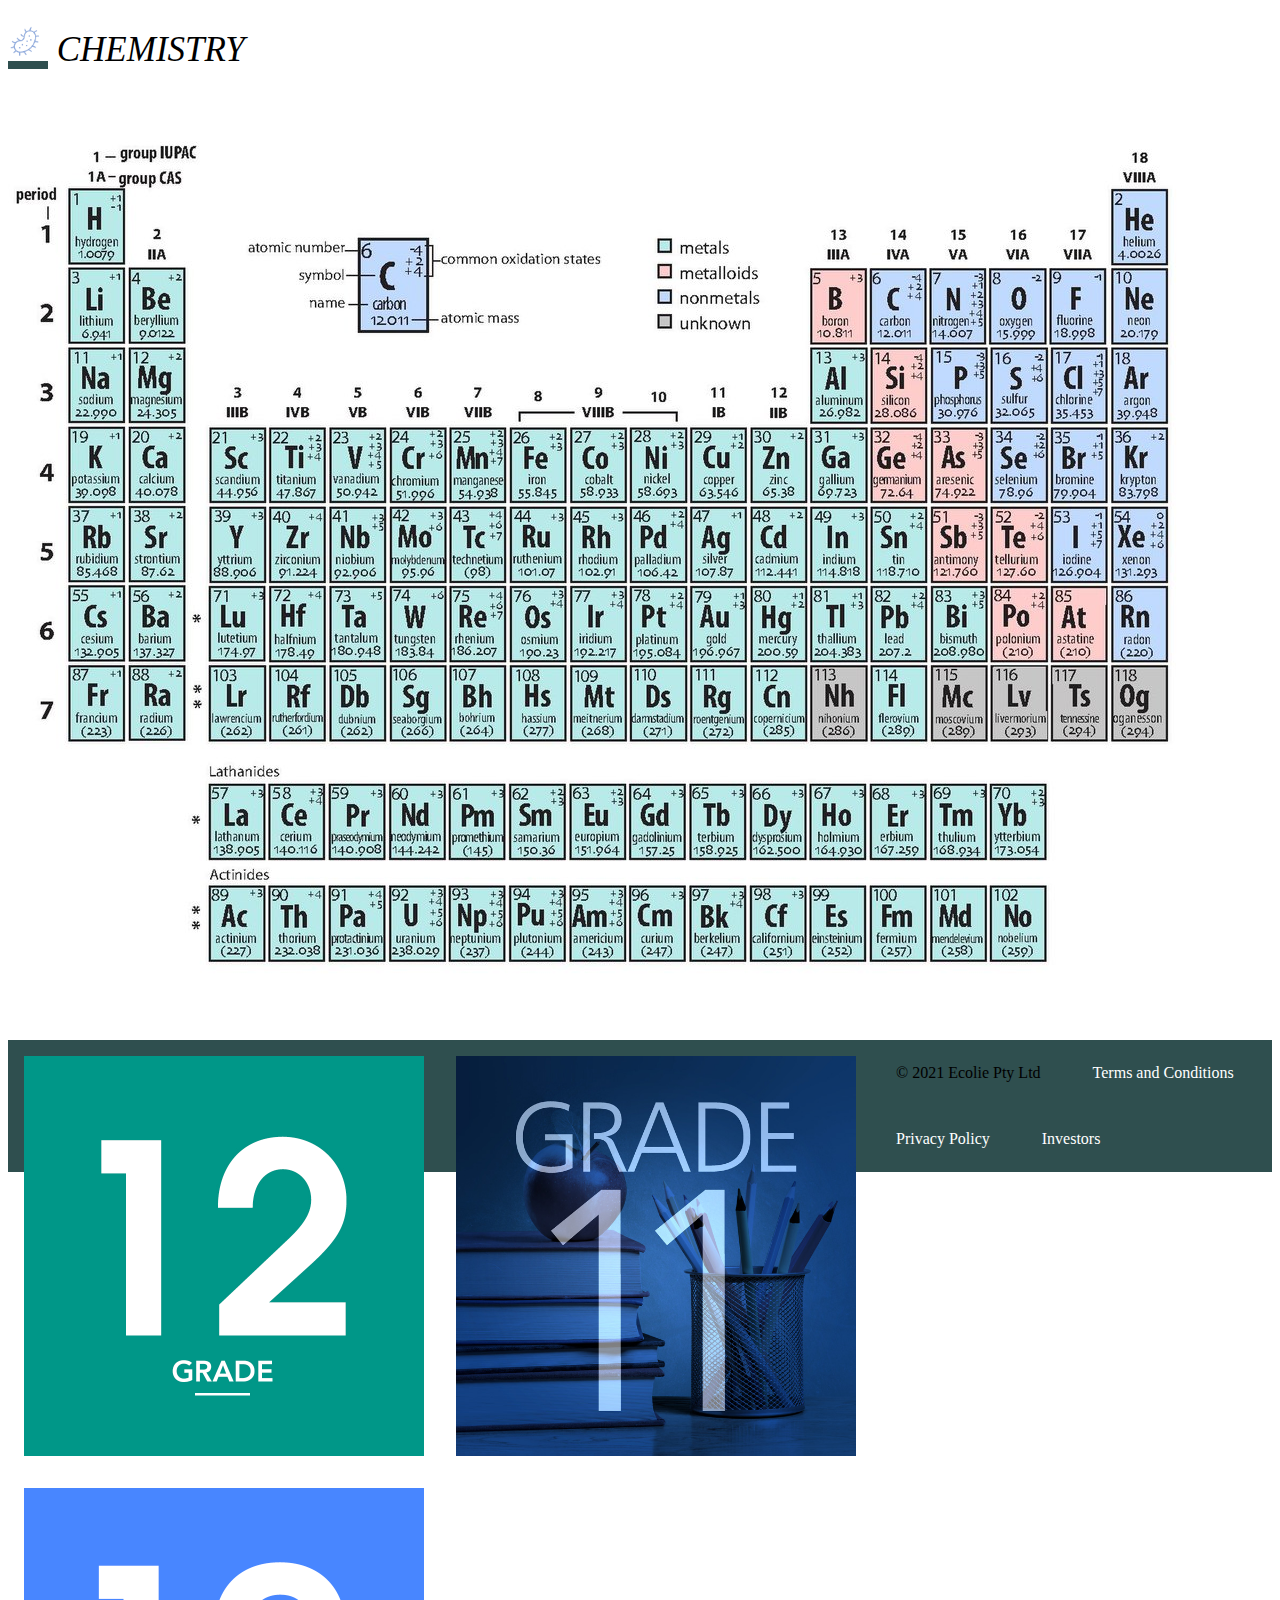
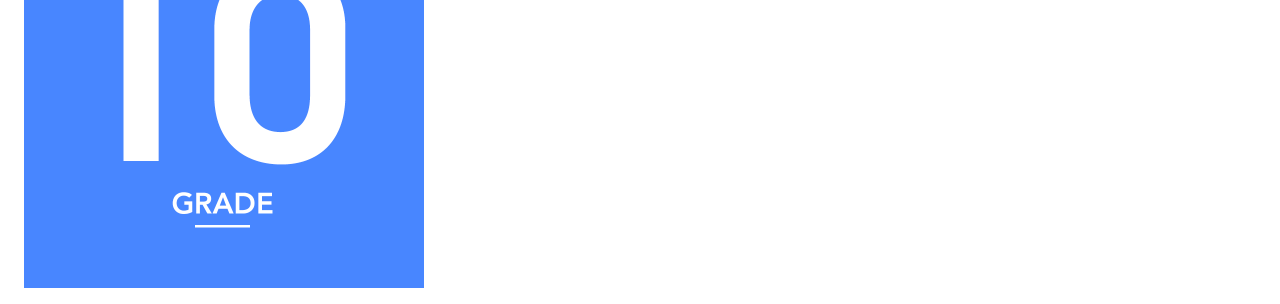
<file: Chemistry.html>
<!DOCTYPE html>
<html lang="en">
<head>
    <meta charset="UTF-8">
    <meta http-equiv="X-UA-Compatible" content="IE=edge">
    <meta name="viewport" content="width=device-width, initial-scale=1.0">
    <link rel="icon" type="img/png" href="Media/Ecolie Logo.PNG"/>
    <link rel="stylesheet" href="stylesheet1.css">
    <title>Chemistry</title>
</style>
</head>
<body>
    <main>
        <h1><a href="Home.html"><img src="Media/Ecolie Logo.PNG" width="40px"></a> CHEMISTRY</h1>  
        
       <P><img src="Media/page1-1200px-Periodic_table.pdf.jpg"/></P>
            <div>
            
         <a href="Grade 12 Physics Paper 2.html"><img src="Media/Grade-12.jpg"
          alt="Physics grade 12 textbook" width="400" height="400"/></a>
          

            <a href="#"><img src="Media/Grade11.jpg"
          alt="Physics grade 12 textbook" width="400" height="400"></a>
        
        
    
            <a href="#"><img src="Media/Grade-10.jpg"
          alt="Physics grade 12 textbook" width="400" height="400"></a>
          

    </main>

    <footer>
        <ft>
            <ul>
                <li>&copy; 2021 Ecolie Pty Ltd</li>
                <li><a href="#">Terms and Conditions</a></li>
                <li><a href="#">Privacy Policy</a></li>
                <li><a href="#">Investors</a></li>
               
            </ul>
        </ft>
    </footer>
    
</body>
</html>
</file>
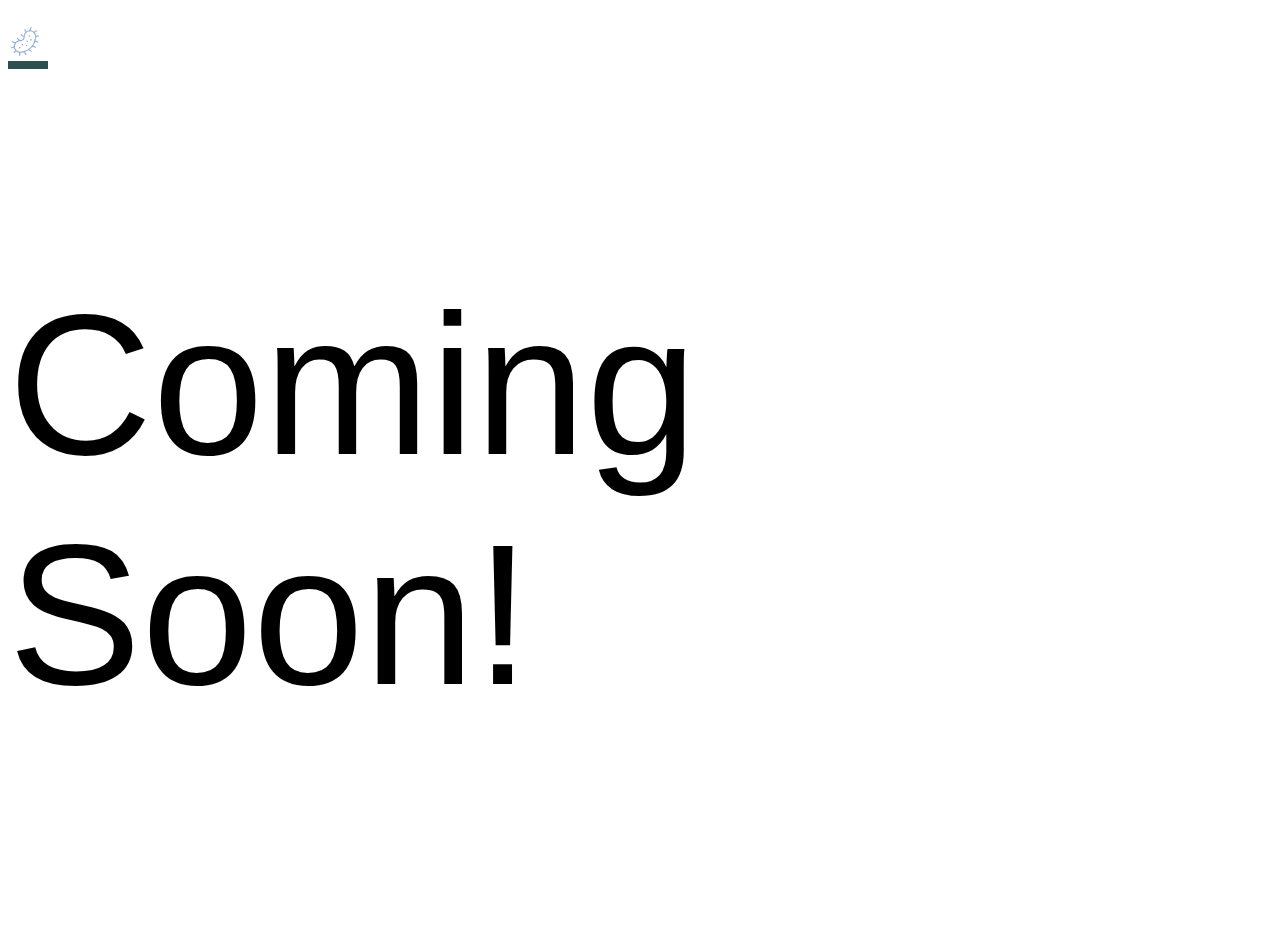
<file: Coming soon page.html>
<!DOCTYPE html>
<html lang="en">
<head>
    <meta charset="UTF-8">
    <meta http-equiv="X-UA-Compatible" content="IE=edge">
    <meta name="viewport" content="width=device-width, initial-scale=1.0">
    <link rel="icon" type="img/png" href="Media/Ecolie Logo.PNG"/>
    <title>Ecolie: Get Physical Sciences Youtube videos list links tailors to your Country's and Grade's curriculum</title>
    <style>
        h1{
        font-family:'Helvetica‍';
        font-style: italic;
        font-weight: lighter;
        font-size:35px;
        text-align:left;
        color: lightblue;
        }
    
        p{
            font-family: 'Franklin Gothic Medium', 'Arial Narrow', Arial, sans-serif;
            font-size: 200px;
            
        }
        div img{
            float: left;
            padding: 0.5rem;
            margin: 0.5rem;
        }
    
    
        .navbar ul{
               text-align: center;
               background-color: darkslategrey;
           }
    
            .navbar ul li{
                display: inline-block;
                color: wheat;
                padding: 0.5rem;
                margin: 1rem;
                text-align: left;
            }
            a{
                text-decoration: none;
                list-style: none;
                color: white;
                background-color: darkslategrey;
            }
    
        a:link{
          color: white;
      }
    
        a:focus{
            text-decoration: rgba(rgb(189, 59, 59), green, blue, alpha);
        }
        a:hover{
            color:turquoise;
            text-decoration: underline;
        }
        a:active{
            background-color:violet;
        }
        @media 
        Screen and (max-width: 600px){   
            p{
            font-size: 100%;
            }
        }

</style>
</head>
<body>
    <main>
        <h1><a href="Home.html"><img src="Media/Ecolie Logo.PNG" width="40px"></a></h1>  
        
       <p>Coming Soon!</p>
          

    </main>

    <!--<footer>
        <ft>
            <ul>
                <li>&copy; 2021 Ecolie Pty Ltd</li>
                <li><a href="#">Terms and Conditions</a></li>
                <li><a href="#">Privacy Policy</a></li>
                <li><a href="#">Investors</a></li>
               
            </ul>
        </ft>
    </footer>-->
</body>
</html>
</file>
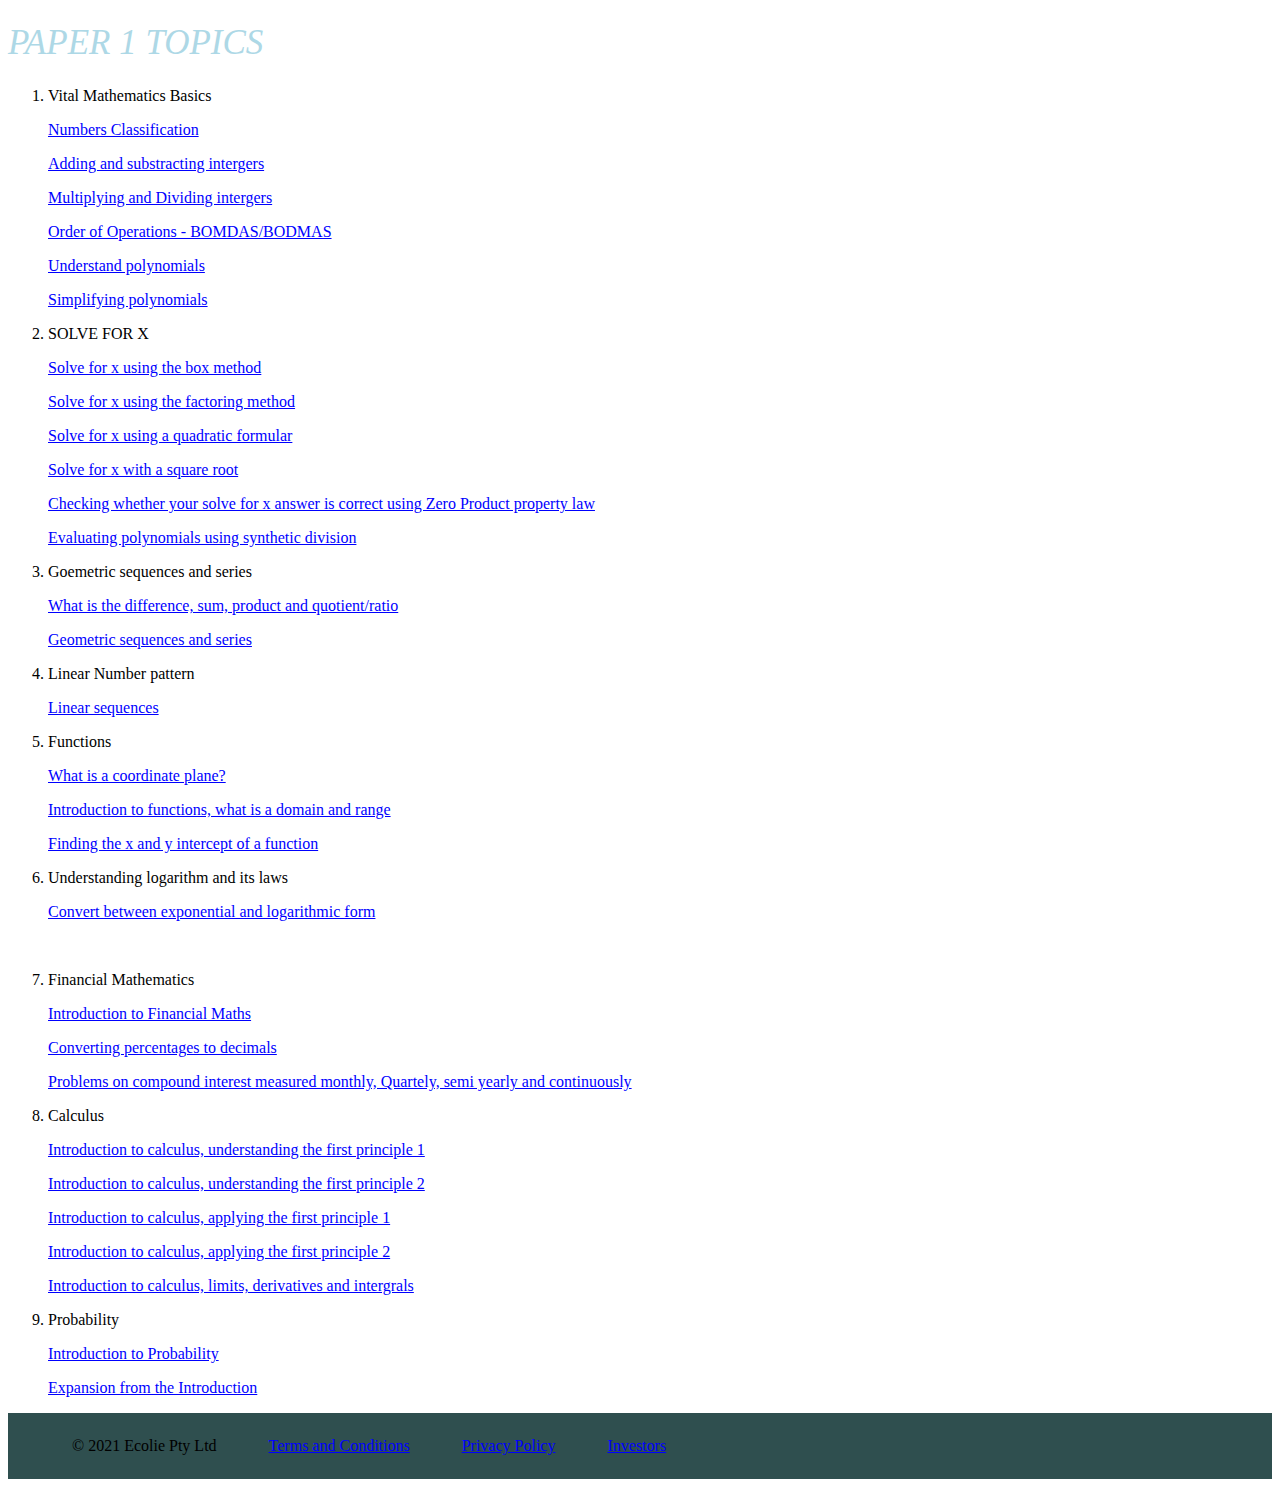
<file: Grade 12 Maths Paper 1.html>
<!DOCTYPE html>
<html lang="en">
<head>
    <meta charset="UTF-8">
    <meta http-equiv="X-UA-Compatible" content="IE=edge">
    <meta name="viewport" content="width=device-width, initial-scale=1.0">
    <link rel="icon" type="img/png" href="Media/Ecolie Logo.PNG"/>
    <title>Ecolie: Mathematics Grade 12 Paper 1</title>
<style>
    h1{
    font-family:'Helvetica‍';
    font-style: italic;
    font-weight: lighter;
    font-size:35px;
    text-align:left;
    color: lightblue;
    }
    div img{
        float: left;
        padding: 0.5rem;
        margin: 0.5rem;
    }

    footer{
    background-color: darkslategrey;
}

footer ul{
    text-align: left;
}
footer ul li{
    display: inline-block;
    border: 0.5rem light black;
    padding: 0.5rem;
    margin: 1rem;
    border-radius: 10px;
    color: black;
}
      

    a:link{
      color: blue;
  }

    a:focus{
        text-decoration: rgba(rgb(189, 59, 59), green, blue, alpha);
    }
    a:hover{
        color:turquoise;
        text-decoration: underline;
    }
</style>
</head>
<body>
    <secttio>
    <main>
        <h1>PAPER 1 TOPICS</h1>  
        <ol>
           
            
            <li>Vital Mathematics Basics</li>
            <p><a href="https://www.youtube.com/watch?v=vbPUS-0Wbv4" target="_blank">Numbers Classification</a></p>
            <p><a href="https://www.youtube.com/watch?v=_BgblvF90UE" target="_blank">Adding and substracting intergers</a></p>
            <p><a href="https://www.youtube.com/watch?v=K_tPbVPfHgk" target="_blank">Multiplying and Dividing intergers</a></p>
            <p><a href="https://www.youtube.com/watch?v=dAgfnK528RA" target="_blank">Order of Operations - BOMDAS/BODMAS</a></p>
            <p></p><a href="https://www.youtube.com/watch?v=ffLLmV4mZwU" target="_blank">Understand polynomials</a></p> 
            <p><a href="https://www.youtube.com/watch?v=DKC74YKJpNY" target="_blank">Simplifying polynomials</a></p>
            

            <li>SOLVE FOR X</li>
            <p><a href="https://www.youtube.com/watch?v=hALbsq2BqbU" target="_blank">Solve for x using the box method</a></p>
            <p><a href="https://www.youtube.com/watch?v=kKE4t7R_KWc" target="_blank">Solve for x using the factoring method</a></p>
            <p><a href="https://www.youtube.com/watch?v=x3o2WJ5rHhU" target="_blank">Solve for x using a quadratic formular</a></p>
            <p><a href="https://www.youtube.com/watch?v=S3IEeCyUWWA" target="_blank">Solve for x with a square root</a></p>
            <p><a href="https://www.youtube.com/watch?v=J7MjMM_mi4k" target="_blank">Checking whether your solve for x answer is correct using Zero Product property law</a></p>
            <p><a href="https://www.youtube.com/watch?v=0gx5wxKGcY4" target="_blank">Evaluating polynomials using synthetic division</a></p>
            <li>Goemetric sequences and series</li>
            <p><a href="https://www.youtube.com/watch?v=wcPtKlW78lU" target="_blank">What is the difference, sum, product and quotient/ratio</a></p>
            <p><a href="https://www.youtube.com/watch?v=zRKZ0-kOUZM" target="_blank">Geometric sequences and series</a></p>
            <li>Linear Number pattern</li>
            <p><a href="https://www.youtube.com/watch?v=Uf68VP-p06Y" target="_blank">Linear sequences</a></p>
            <li>Functions</li>
            <p><a href="https://www.youtube.com/watch?v=9Uc62CuQjc4" target="_blank">What is a coordinate plane?</a></p> 
            <p><a href="https://www.youtube.com/watch?v=GY6Q2f2kvY0" target="_blank">Introduction to functions, what is a domain and range</a></p>
            <p><a href="https://www.youtube.com/watch?v=60PoL2fESEc" target="_blank">Finding the x and y intercept of a function</a></p> 
            
            <li>Understanding logarithm and its laws</li>
            <p><a href="https://www.youtube.com/watch?v=f0C1KL7GkqY" target="_blank">Convert between exponential and logarithmic form</a></p><br>
            <p><a href=""></a></p>
             <li>Financial Mathematics</li>
             <p><a href="https://www.youtube.com/watch?v=NQfw-3_Ol60&t=6s" target="_blank">Introduction to Financial Maths</a></p>
             <p><a href="https://www.youtube.com/watch?v=NQfw-3_Ol60&t=6s" target="_blank">Converting percentages to decimals</a></p>
             <p><a href="https://www.youtube.com/watch?v=P182Abv3fOk" target="_blank">Problems on compound interest measured monthly, Quartely, semi yearly and continuously</a></p>
             <p><a href=""></a></p>
             <li>Calculus</li>
             <p><a href="https://www.youtube.com/watch?v=tt2DGYOi3hc" target="_blank">Introduction to calculus, understanding the first principle 1</a></p>
             <p><a href="https://www.youtube.com/watch?v=50Bda5VKbqA" target="_blank">Introduction to calculus, understanding the first principle 2</a></p>
             <p><a href="https://www.youtube.com/watch?v=fXYhyyJpFe8" target="_blank">Introduction to calculus, applying the first principle 1 </a></p>
             <p><a href="https://www.youtube.com/watch?v=Un0RcTMPJ64" target="_blank">Introduction to calculus, applying the first principle 2 </a></p>
             <p><a href="https://www.youtube.com/watch?v=WsQQvHm4lSw&list=WL&index=1" target="_blank">Introduction to calculus, limits, derivatives and intergrals</a></p>
             <p><a href=""></a></p>
            <li>Probability</li>
            <p><a href="https://www.youtube.com/watch?v=uzkc-qNVoOk">Introduction to Probability</a></p> 
            <p><a href="https://www.youtube.com/watch?v=QE2uR6Z-NcU">Expansion from the Introduction</a></p>
                      

        </ol>
    

    
   

    </main>
</secttio>
    <footer>
        <ft>
            <ul>
                <li>&copy; 2021 Ecolie Pty Ltd</li>
                <li><a href="#">Terms and Conditions</a></li>
                <li><a href="#">Privacy Policy</a></li>
                <li><a href="#">Investors</a></li>
               
            </ul>
        </ft>
    </footer>
    
</body>
</html>
</file>
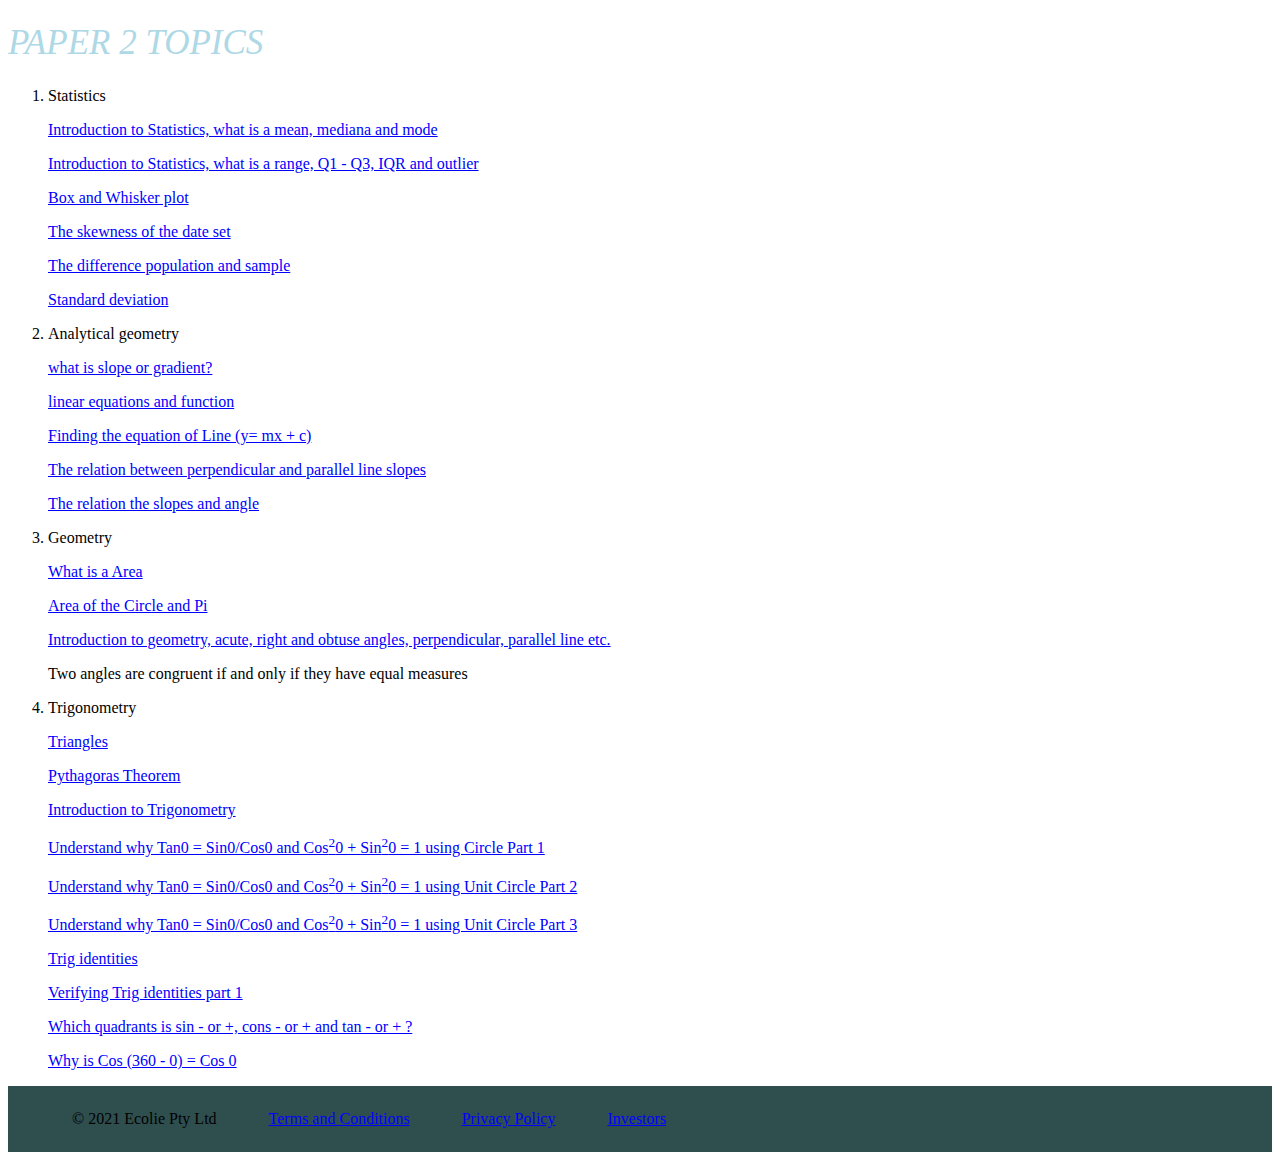
<file: Grade 12 Maths Paper 2.html>
<!DOCTYPE html>
<html lang="en">
<head>
    <meta charset="UTF-8">
    <meta http-equiv="X-UA-Compatible" content="IE=edge">
    <meta name="viewport" content="width=device-width, initial-scale=1.0">
    <link rel="icon" type="img/png" href="Media/Ecolie Logo.PNG"/>
    <title>Ecolie: Mathematics Grade 12 Paper 1</title>
<style>
    h1{
    font-family:'Helvetica‍';
    font-style: italic;
    font-weight: lighter;
    font-size:35px;
    text-align:left;
    color: lightblue;
    }
    div img{
        float: left;
        padding: 0.5rem;
        margin: 0.5rem;
    }

    footer{
    background-color: darkslategrey;
}

footer ul{
    text-align: left;
}
footer ul li{
    display: inline-block;
    border: 0.5rem light black;
    padding: 0.5rem;
    margin: 1rem;
    border-radius: 10px;
    color: black;
}
      

    a:link{
      color: blue;
  }

    a:focus{
        text-decoration: rgba(rgb(189, 59, 59), green, blue, alpha);
    }
    a:hover{
        color:turquoise;
        text-decoration: underline;
    }
</style>
</head>
<body>
    <secttio>
    <main>
        <h1>PAPER 2 TOPICS</h1>  

        <ol> 
            
            <li>Statistics</li>
            <p><a href="https://www.youtube.com/watch?v=B1HEzNTGeZ4" target="_blank">Introduction to Statistics, what is a mean, mediana and mode</a></p>
            <p><a href="https://www.youtube.com/watch?v=GUQJ7zMoSCM" target="_blank">Introduction to Statistics, what is a range, Q1 - Q3, IQR and outlier</a></p>
            <p><a href="https://www.youtube.com/watch?v=mhaGAaL6Abw" target="_blank">Box and Whisker plot</a></p>
            <p><a href="https://www.youtube.com/watch?v=U0NZu6f5TMI" target="_blank">The skewness of the date set</a></p>
            <p><a href="https://www.youtube.com/watch?v=Mb9BuEkbaHQ" target="_blank">The difference population and sample</a></p>
            <p><a href="https://www.youtube.com/watch?v=sOb9b_AtwDg" target="_blank">Standard deviation</a></p>
          
            <li>Analytical geometry</li>
            <p><a href="https://www.youtube.com/watch?v=rpMu98yRk40" target="_blank">what is slope or gradient?</a></p>
            <p><a href="https://www.youtube.com/watch?v=AYCElcAQ3Es" target="_blank">linear equations and function</a></p> 
            <p><a href="https://www.youtube.com/watch?v=izT7auYTnLc" target="_blank">Finding the equation of Line (y= mx + c)</a></p>
            <p><a href="https://www.youtube.com/watch?v=vdcGpuAywi4" target="_blank">The relation between perpendicular and parallel line slopes</a></p>
            <p><a href="https://www.youtube.com/watch?v=inT0ztfDiPM" target="_blank">The relation the slopes and angle</a></p>

            <li>Geometry</li>
            <p><a href="https://www.youtube.com/watch?v=xCdxURXMdFY" target="_blank">What is a Area</a></p>
            <p><a href="https://www.youtube.com/watch?v=cC0fZ_lkFpQ&t=3s" target="_blank">Area of the Circle and Pi</a></p>
            <p><a href="https://www.youtube.com/watch?v=302eJ3TzJQU" target="_blank">Introduction to geometry, acute, right and obtuse angles, perpendicular, parallel line etc.</a></p>
            <p>Two angles are congruent if and only if they have equal measures</p>
            
            <li>Trigonometry</li>
            <p><a href="https://www.youtube.com/watch?v=mLeNaZcy-hE&t=238s" target="_blank">Triangles</a></p>
            <p><a href="https://www.youtube.com/watch?v=JH9V3bWA1T0" target="_blank">Pythagoras Theorem</a></p>
            <p><a href="https://www.youtube.com/watch?v=mhd9FXYdf4s&list=WL&index=16&t=26s" target="_blank">Introduction to Trigonometry</a></p>
            <p><a href="https://www.youtube.com/watch?v=ILRrqghJzdE" target="_blank">Understand why Tan0 = Sin0/Cos0 and Cos<sup>2</sup>0 + Sin<sup>2</sup>0 = 1 using Circle Part 1 </a></p>
            <p><a href="https://www.youtube.com/watch?v=FRQNRr4BfnI&t=415s" target="_blank">Understand why Tan0 = Sin0/Cos0 and Cos<sup>2</sup>0 + Sin<sup>2</sup>0 = 1 using Unit Circle Part 2 </a></p>
            <p><a href="https://www.youtube.com/watch?v=0JcVsNiyPJ8" target="_blank">Understand why Tan0 = Sin0/Cos0 and Cos<sup>2</sup>0 + Sin<sup>2</sup>0 = 1 using Unit Circle Part 3 </a></p>
            <p><a href="https://www.youtube.com/watch?v=UIOu4BBwIps&t=6s" target="_blank">Trig identities</a></p> 
            <p><a href="https://www.youtube.com/watch?v=wT9QFwkvznk" target="_blank">Verifying Trig identities part 1</a></p> 
            <p><a href="https://www.youtube.com/watch?v=IQ5TuVdtKNU" target="_blank">Which quadrants is sin - or +, cons - or + and tan - or + ?</a></p>
            <p><a href="https://www.youtube.com/watch?v=rJ9-79iYCcY&t=15s" target="_blank">Why is Cos (360 - 0) = Cos 0</a></p>
        </ol>
    

    
   

    </main>
</secttio>
    <footer>
        <ft>
            <ul>
                <li>&copy; 2021 Ecolie Pty Ltd</li>
                <li><a href="#">Terms and Conditions</a></li>
                <li><a href="#">Privacy Policy</a></li>
                <li><a href="#">Investors</a></li>
               
            </ul>
        </ft>
    </footer>
    
</body>
</html>
</file>
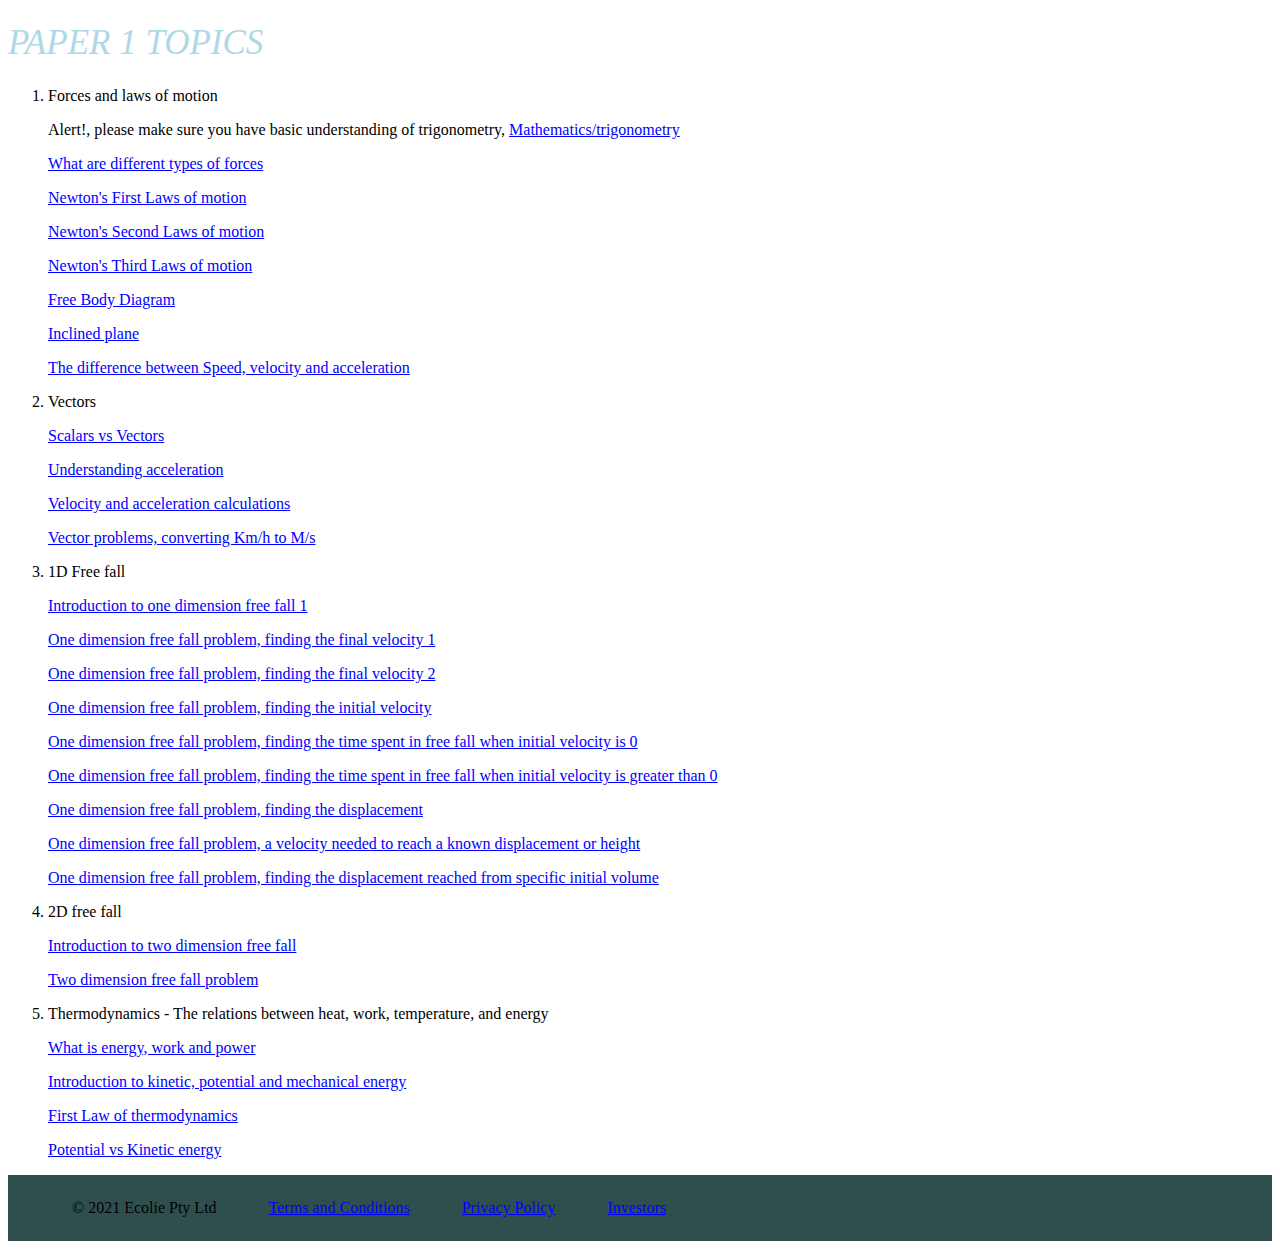
<file: Grade 12 Physics Paper 1.html>
<!DOCTYPE html>
<html lang="en">
<head>
    <meta charset="UTF-8">
    <meta http-equiv="X-UA-Compatible" content="IE=edge">
    <meta name="viewport" content="width=device-width, initial-scale=1.0">
    <link rel="icon" type="img/png" href="Media/Ecolie Logo.PNG"/>
    <title>Physics Grade 12 Paper 1</title>
<style>
    h1{
    font-family:'Helvetica‍';
    font-style: italic;
    font-weight: lighter;
    font-size:35px;
    text-align:left;
    color: lightblue;
    }
    div img{
        float: left;
        padding: 0.5rem;
        margin: 0.5rem;
    }

    footer{
    background-color: darkslategrey;
}

footer ul{
    text-align: left;
}
footer ul li{
    display: inline-block;
    border: 0.5rem light black;
    padding: 0.5rem;
    margin: 1rem;
    border-radius: 10px;
    color: black;
}
      

    a:link{
      color: blue;
  }

    a:focus{
        text-decoration: rgba(rgb(189, 59, 59), green, blue, alpha);
    }
    a:hover{
        color:turquoise;
        text-decoration: underline;
    }
</style>
</head>
<body>
    <secttio>
    <main>
        <h1>PAPER 1 TOPICS</h1>  
        <ol>
            
            <li>Forces and laws of motion</li>
            <p>Alert!, please make sure you have basic understanding of trigonometry, <a href="Grade 12 Maths Paper 2.html" target="_blank">Mathematics/trigonometry</a></p>
            <p><a href="https://www.youtube.com/watch?v=EQJe6x-83_w" target="_blank">What are different types of forces</a></p>
            <p><a href="https://www.youtube.com/watch?v=Fr5EMXZaujc" target="_blank">Newton's First Laws of motion</a></p>
            <p><a href="https://www.youtube.com/watch?v=Ee6CHn0MRKE" target="_blank">Newton's Second Laws of motion</a></p>
            <p><a href="https://www.youtube.com/watch?v=TxhESW6YtOg" target="_blank">Newton's Third Laws of motion</a></p>
            <p><a href="https://www.youtube.com/watch?v=MaabUHLIIXA" target="_blank">Free Body Diagram</a></p>
            <p><a href="https://www.youtube.com/watch?v=b-e-FlG-0XQ" target="_blank">Inclined plane</a></p>
            <p><a href="https://www.youtube.com/watch?v=Jyiw6KkedDY" target="_blank">The difference between Speed, velocity and acceleration</a></p>
            
            
            <li>Vectors</li>
            <p><a href="https://www.youtube.com/watch?v=V_CJXlgar8Y" target="_blank">Scalars vs Vectors</a></p>
            <p><a href="https://www.youtube.com/watch?v=hrAOSknrYiI" target="_blank">Understanding acceleration </a></p>
            <p><a href="https://www.youtube.com/watch?v=4SMkZ36KoTE" target="_blank">Velocity and acceleration calculations</a></p>
            <p><a href="https://www.youtube.com/watch?v=IUqc6uaES8o" target="_blank">Vector problems, converting Km/h to M/s</a></p>

            <li> 1D Free fall</li>
            <p><a href="https://www.youtube.com/watch?v=6wEEa8-RSqU" target="_blank">Introduction to one dimension free fall 1</a></p>
            <p><a href="https://www.youtube.com/watch?v=62BymeTQ_SM" target="_blank">One dimension free fall problem, finding the final velocity 1</a></p>
            <p><a href="https://www.youtube.com/watch?v=R64wwNDtMW8" target="_blank">One dimension free fall problem, finding the final velocity 2</a></p>
            <p><a href="https://www.youtube.com/watch?v=j7oBgUmLhaI" target="_blank">One dimension free fall problem, finding the initial velocity</a></p>
            <p><a href="https://www.youtube.com/watch?v=6xuxbVXIkJY" target="_blank">One dimension free fall problem, finding the time spent in free fall when initial velocity is 0</a></p>
            <p><a href="https://www.youtube.com/watch?v=I_vAcug0OUM" target="_blank">One dimension free fall problem, finding the time spent in free fall when initial velocity is greater than 0</a></p>
            <p><a href="https://www.youtube.com/watch?v=qkkfxxBK_Qo" target="_blank">One dimension free fall problem, finding the displacement</a></p>
            <p><a href="https://www.youtube.com/watch?v=TxXa2mbFBwA" target="_blank">One dimension free fall problem, a velocity needed to reach a known displacement or height</a></p>
            <p><a href="https://www.youtube.com/watch?v=dIacdwDUfc4" target="_blank">One dimension free fall problem, finding the displacement reached from specific initial volume</a></p>

             <li>2D free fall</li>
            <p><a href="https://www.youtube.com/watch?v=zkb02f36M54" target="_blank">Introduction to two dimension free fall</a></p>
            <p><a href="https://www.youtube.com/watch?v=ENFykifJf9E&t=63s" target="_blank">Two dimension free fall problem</a></p>

                            <li> Thermodynamics - The relations between heat, work, temperature, and energy</li>
                            <p><a href="https://www.youtube.com/watch?v=pDK2p1QbPKQ" target="_blank">What is energy, work and power</a></p>
                            <p><a href="https://www.youtube.com/watch?v=88RKCOU07wA" target="_blank">Introduction to kinetic, potential and mechanical energy</a></p>
                            <p><a href="https://www.youtube.com/watch?v=Xb05CaG7TsQ&t=89s" target="_blank">First Law of thermodynamics</a></p>
                            <p><a href="https://www.youtube.com/watch?v=DyaVgHGssos" target="_blank">Potential vs Kinetic energy</a></p>
                            <!--<p><a href="https://www.youtube.com/watch?v=kKE4t7R_KWc" target="_blank">Solve for x using the factoring method</a></p>
                            <p><a href="https://www.youtube.com/watch?v=x3o2WJ5rHhU" target="_blank">Solve for x using a quadratic formular</a></p>
                            <p><a href="https://www.youtube.com/watch?v=S3IEeCyUWWA" target="_blank">Solve for x with a square root</a></p>
                            <p><a href="https://www.youtube.com/watch?v=J7MjMM_mi4k" target="_blank">Checking whether your solve for x answer is correct using Zero Product property law</a></p>
                            <p><a href="https://www.youtube.com/watch?v=0gx5wxKGcY4" target="_blank">Evaluating polynomials using synthetic division</a></p>
                    <li>Goemetric sequences and series</li>
            <p><a href="https://www.youtube.com/watch?v=wcPtKlW78lU" target="_blank">What is the difference, sum, product and quotient/ratio</a></p>
            <p><a href="https://www.youtube.com/watch?v=zRKZ0-kOUZM" target="_blank">Geometric sequences and series</a></p>
            <li>Linear Number pattern</li>
            <p><a href="https://www.youtube.com/watch?v=Uf68VP-p06Y" target="_blank">Linear sequences</a></p>
            <li>Functions</li>
            <p><a href="https://www.youtube.com/watch?v=9Uc62CuQjc4" target="_blank">What is a coordinate plane?</a></p> 
            <p><a href="https://www.youtube.com/watch?v=GY6Q2f2kvY0" target="_blank">Introduction to functions, what is a domain and range</a></p>
            <p><a href="https://www.youtube.com/watch?v=60PoL2fESEc" target="_blank">Finding the x and y intercept of a function</a></p> 
            
            <li>Understanding logarithm and its laws</li>
            <p><a href="https://www.youtube.com/watch?v=f0C1KL7GkqY" target="_blank">Convert between exponential and logarithmic form</a></p><br>
            <p><a href=""></a></p>
             <li>Financial Mathematics</li>
             <p><a href="https://www.youtube.com/watch?v=NQfw-3_Ol60&t=6s" target="_blank">Introduction to Financial Maths</a></p>
             <p><a href="https://www.youtube.com/watch?v=NQfw-3_Ol60&t=6s" target="_blank">Converting percentages to decimals</a></p>
             <p><a href="https://www.youtube.com/watch?v=P182Abv3fOk" target="_blank">Problems on compound interest measured monthly, Quartely, semi yearly and continuously</a></p>
             <p><a href=""></a></p>
             <li>Calculus</li>
             <p><a href="https://www.youtube.com/watch?v=tt2DGYOi3hc" target="_blank">Introduction to calculus, understanding the first principle 1</a></p>
             <p><a href="https://www.youtube.com/watch?v=50Bda5VKbqA" target="_blank">Introduction to calculus, understanding the first principle 2</a></p>
             <p><a href="https://www.youtube.com/watch?v=fXYhyyJpFe8" target="_blank">Introduction to calculus, applying the first principle 1 </a></p>
             <p><a href="https://www.youtube.com/watch?v=Un0RcTMPJ64" target="_blank">Introduction to calculus, applying the first principle 2 </a></p>
             <p><a href="https://www.youtube.com/watch?v=WsQQvHm4lSw&list=WL&index=1" target="_blank">Introduction to calculus, limits, derivatives and intergrals</a></p>
             <p><a href=""></a></p>
            <li>Probability</li>
            <p><a href="https://www.youtube.com/watch?v=uzkc-qNVoOk">Introduction to Probability</a></p> 
            <p><a href="https://www.youtube.com/watch?v=QE2uR6Z-NcU">Expansion from the Introduction</a></p>-->
                      

        </ol>
    

    
   

    </main>
</secttio>
    <footer>
        <ft>
            <ul>
                <li>&copy; 2021 Ecolie Pty Ltd</li>
                <li><a href="#">Terms and Conditions</a></li>
                <li><a href="#">Privacy Policy</a></li>
                <li><a href="#">Investors</a></li>
               
            </ul>
        </ft>
    </footer>
    
</body>
</html>
</file>
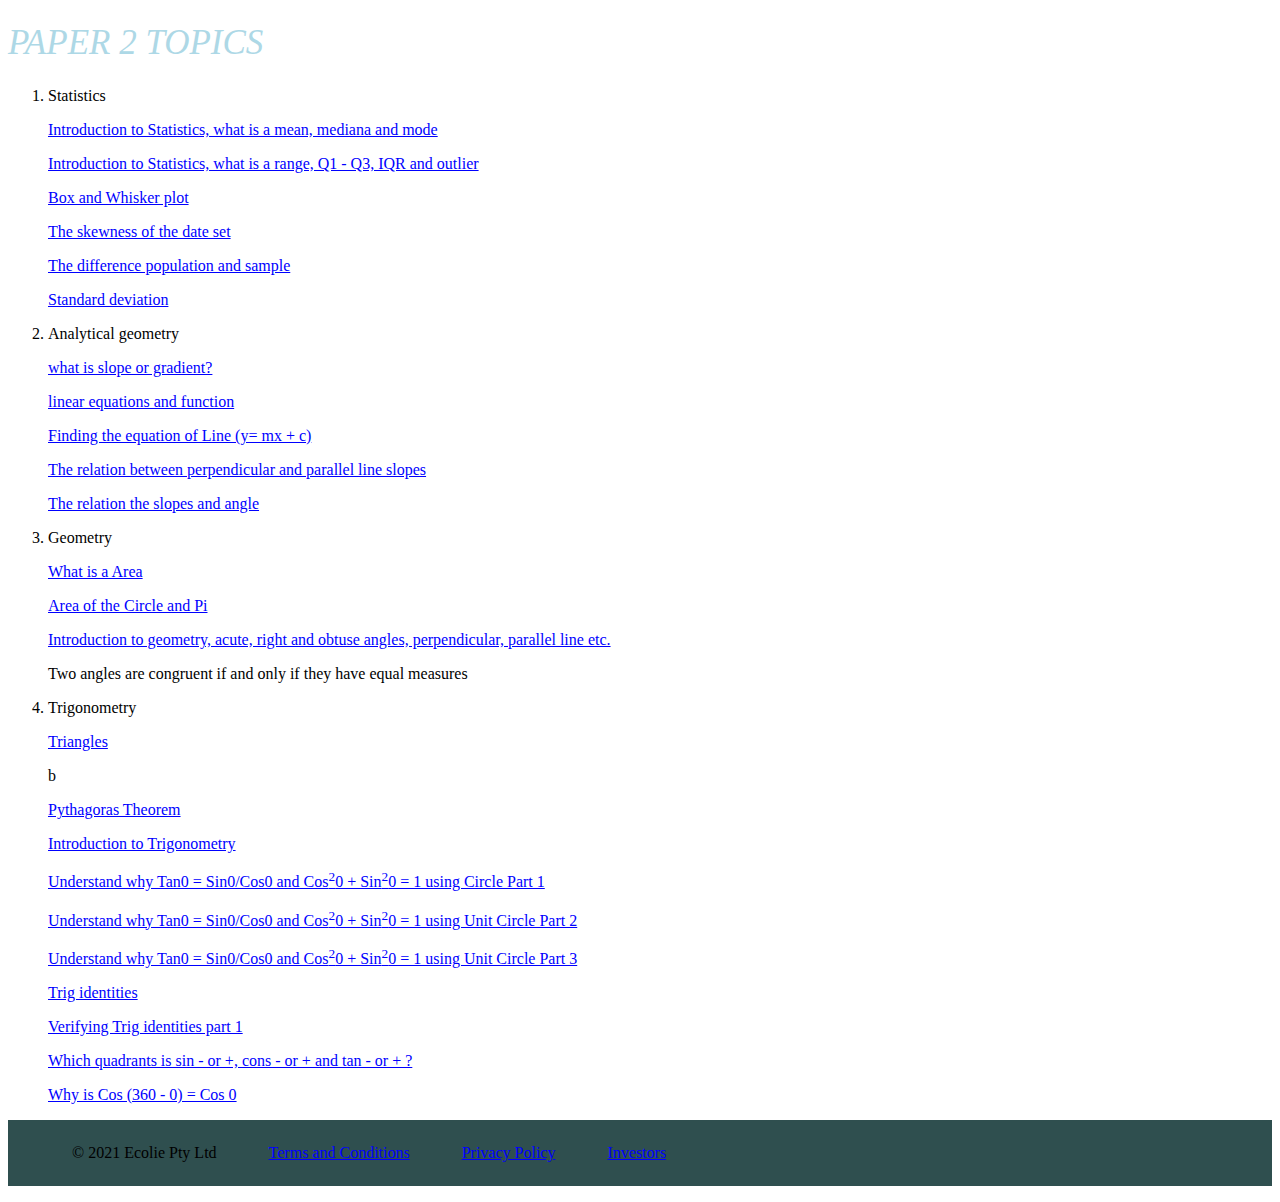
<file: Grade 12 Physics Paper 2.html>
<!DOCTYPE html>
<html lang="en">
<head>
    <meta charset="UTF-8">
    <meta http-equiv="X-UA-Compatible" content="IE=edge">
    <meta name="viewport" content="width=device-width, initial-scale=1.0">
    <link rel="icon" type="img/png" href="Media/Ecolie Logo.PNG"/>
    <title>Ecolie: Mathematics Grade 12 Paper 1</title>
<style>
    h1{
    font-family:'Helvetica‍';
    font-style: italic;
    font-weight: lighter;
    font-size:35px;
    text-align:left;
    color: lightblue;
    }
    div img{
        float: left;
        padding: 0.5rem;
        margin: 0.5rem;
    }

    footer{
    background-color: darkslategrey;
}

footer ul{
    text-align: left;
}
footer ul li{
    display: inline-block;
    border: 0.5rem light black;
    padding: 0.5rem;
    margin: 1rem;
    border-radius: 10px;
    color: black;
}
      

    a:link{
      color: blue;
  }

    a:focus{
        text-decoration: rgba(rgb(189, 59, 59), green, blue, alpha);
    }
    a:hover{
        color:turquoise;
        text-decoration: underline;
    }
</style>
</head>
<body>
    <secttio>
    <main>
        <h1>PAPER 2 TOPICS</h1>  

        <ol> 
            
            <li>Statistics</li>
            <p><a href="https://www.youtube.com/watch?v=B1HEzNTGeZ4" target="_blank">Introduction to Statistics, what is a mean, mediana and mode</a></p>
            <p><a href="https://www.youtube.com/watch?v=GUQJ7zMoSCM" target="_blank">Introduction to Statistics, what is a range, Q1 - Q3, IQR and outlier</a></p>
            <p><a href="https://www.youtube.com/watch?v=mhaGAaL6Abw" target="_blank">Box and Whisker plot</a></p>
            <p><a href="https://www.youtube.com/watch?v=U0NZu6f5TMI" target="_blank">The skewness of the date set</a></p>
            <p><a href="https://www.youtube.com/watch?v=Mb9BuEkbaHQ" target="_blank">The difference population and sample</a></p>
            <p><a href="https://www.youtube.com/watch?v=sOb9b_AtwDg" target="_blank">Standard deviation</a></p>
          
            <li>Analytical geometry</li>
            <p><a href="https://www.youtube.com/watch?v=rpMu98yRk40" target="_blank">what is slope or gradient?</a></p>
            <p><a href="https://www.youtube.com/watch?v=AYCElcAQ3Es" target="_blank">linear equations and function</a></p> 
            <p><a href="https://www.youtube.com/watch?v=izT7auYTnLc" target="_blank">Finding the equation of Line (y= mx + c)</a></p>
            <p><a href="https://www.youtube.com/watch?v=vdcGpuAywi4" target="_blank">The relation between perpendicular and parallel line slopes</a></p>
            <p><a href="https://www.youtube.com/watch?v=inT0ztfDiPM" target="_blank">The relation the slopes and angle</a></p>

            <li>Geometry</li>
            <p><a href="https://www.youtube.com/watch?v=xCdxURXMdFY" target="_blank">What is a Area</a></p>
            <p><a href="https://www.youtube.com/watch?v=cC0fZ_lkFpQ&t=3s" target="_blank">Area of the Circle and Pi</a></p>
            <p><a href="https://www.youtube.com/watch?v=302eJ3TzJQU" target="_blank">Introduction to geometry, acute, right and obtuse angles, perpendicular, parallel line etc.</a></p>
            <p>Two angles are congruent if and only if they have equal measures</p>
            
            <li>Trigonometry</li>
            <p><a href="https://www.youtube.com/watch?v=mLeNaZcy-hE&t=238s" target="_blank">Triangles</a></p>    b  
            <p><a href="https://www.youtube.com/watch?v=JH9V3bWA1T0" target="_blank">Pythagoras Theorem</a></p>
            <p><a href="https://www.youtube.com/watch?v=mhd9FXYdf4s&list=WL&index=16&t=26s" target="_blank">Introduction to Trigonometry</a></p>
            <p><a href="https://www.youtube.com/watch?v=ILRrqghJzdE" target="_blank">Understand why Tan0 = Sin0/Cos0 and Cos<sup>2</sup>0 + Sin<sup>2</sup>0 = 1 using Circle Part 1 </a></p>
            <p><a href="https://www.youtube.com/watch?v=FRQNRr4BfnI&t=415s" target="_blank">Understand why Tan0 = Sin0/Cos0 and Cos<sup>2</sup>0 + Sin<sup>2</sup>0 = 1 using Unit Circle Part 2 </a></p>
            <p><a href="https://www.youtube.com/watch?v=0JcVsNiyPJ8" target="_blank">Understand why Tan0 = Sin0/Cos0 and Cos<sup>2</sup>0 + Sin<sup>2</sup>0 = 1 using Unit Circle Part 3 </a></p>
            <p><a href="https://www.youtube.com/watch?v=UIOu4BBwIps&t=6s" target="_blank">Trig identities</a></p> 
            <p><a href="https://www.youtube.com/watch?v=wT9QFwkvznk" target="_blank">Verifying Trig identities part 1</a></p> 
            <p><a href="https://www.youtube.com/watch?v=IQ5TuVdtKNU" target="_blank">Which quadrants is sin - or +, cons - or + and tan - or + ?</a></p>
            <p><a href="https://www.youtube.com/watch?v=rJ9-79iYCcY&t=15s" target="_blank">Why is Cos (360 - 0) = Cos 0</a></p>
        </ol>
    

    
   

    </main>
</secttio>
    <footer>
        <ft>
            <ul>
                <li>&copy; 2021 Ecolie Pty Ltd</li>
                <li><a href="#">Terms and Conditions</a></li>
                <li><a href="#">Privacy Policy</a></li>
                <li><a href="#">Investors</a></li>
               
            </ul>
        </ft>
    </footer>
    
</body>
</html>
</file>
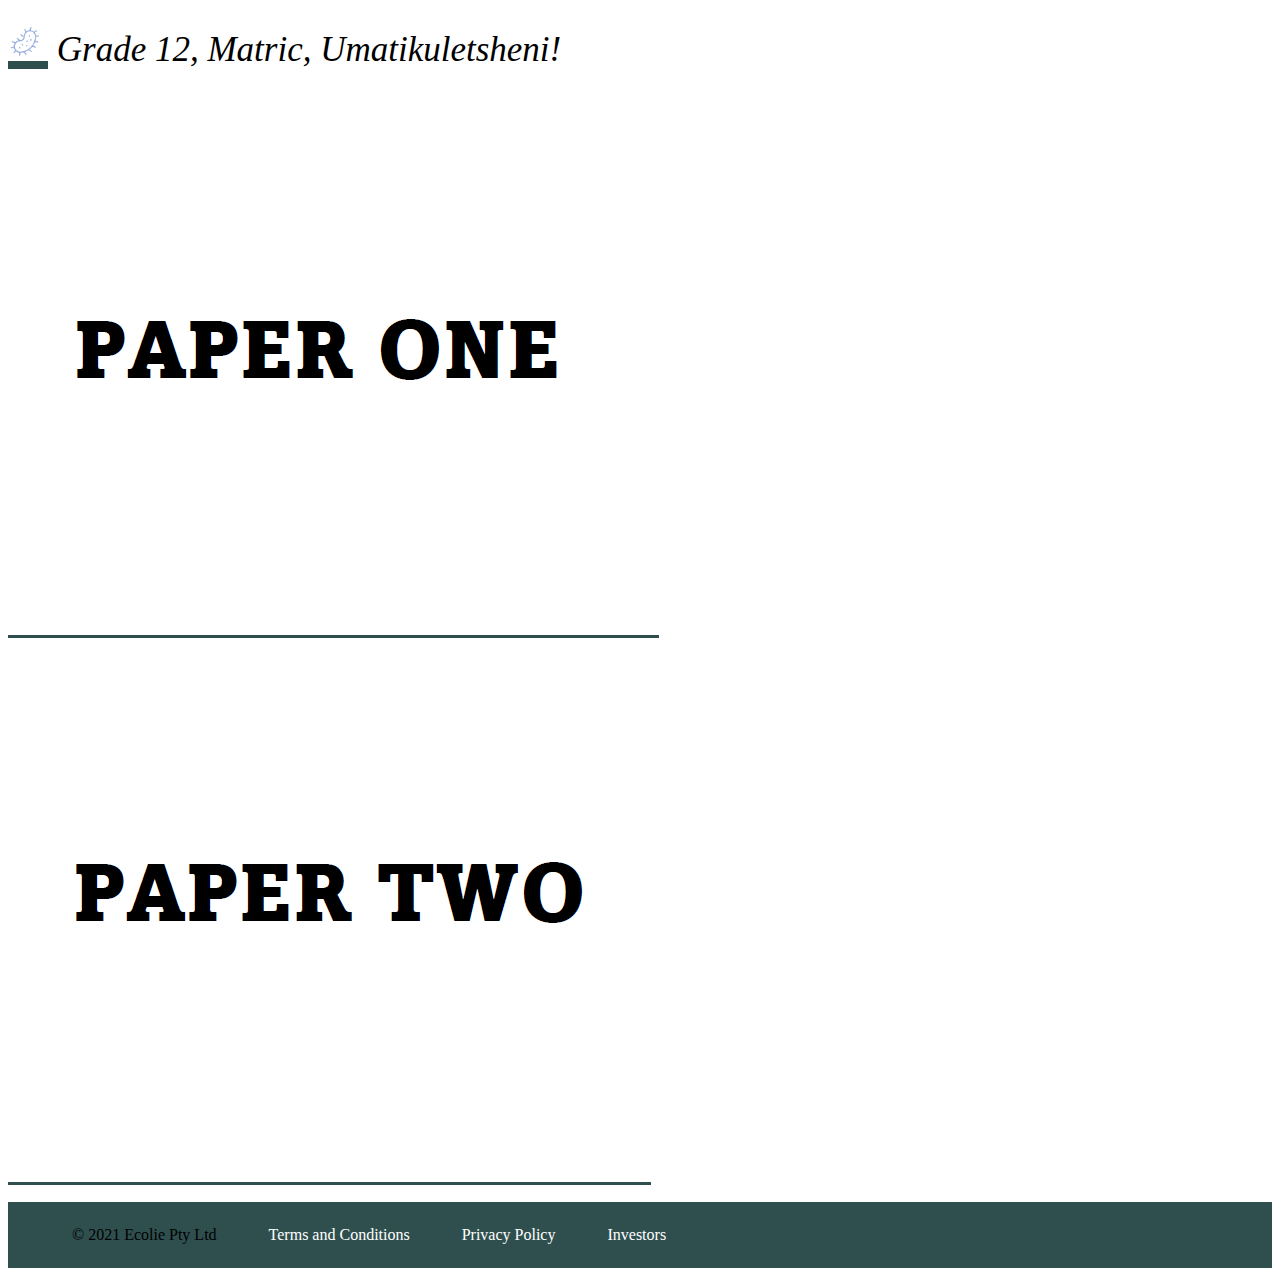
<file: Grade 12.html>
<!DOCTYPE html>
<html lang="en">
<head>
    <meta charset="UTF-8">
    <meta http-equiv="X-UA-Compatible" content="IE=edge">
    <meta name="viewport" content="width=device-width, initial-scale=1.0">
    <link rel="icon" type="img/png" href="Media/Ecolie Logo.PNG"/>
    <link rel="stylesheet" href="stylesheet1.css">
    <title>Ecolie: Grade 12, Matric, Umatikuletsheni!</title>
</head>
<body>
    <secttio>
    <main>
        <h1><a href="Home.html"><img src="Media/Ecolie Logo.PNG" width="40px"></a> Grade 12, Matric, Umatikuletsheni!</h1>  
          
          <a href="Grade 12 Maths Paper 1.html"><img src="Media/P1.PNG"
            alt="Physics grade 12 textbook"></a>
            <a href="Grade 12 Maths Paper 2.html"><img src="Media/P2.PNG"
                alt="Physics grade 12 textbook"></a>


    </main>
</secttio>
    <footer>
        <ft>
            <ul>
                <li>&copy; 2021 Ecolie Pty Ltd</li>
                <li><a href="#">Terms and Conditions</a></li>
                <li><a href="#">Privacy Policy</a></li>
                <li><a href="#">Investors</a></li>
               
            </ul>
        </ft>
    </footer>
    
</body>
</html>
</file>
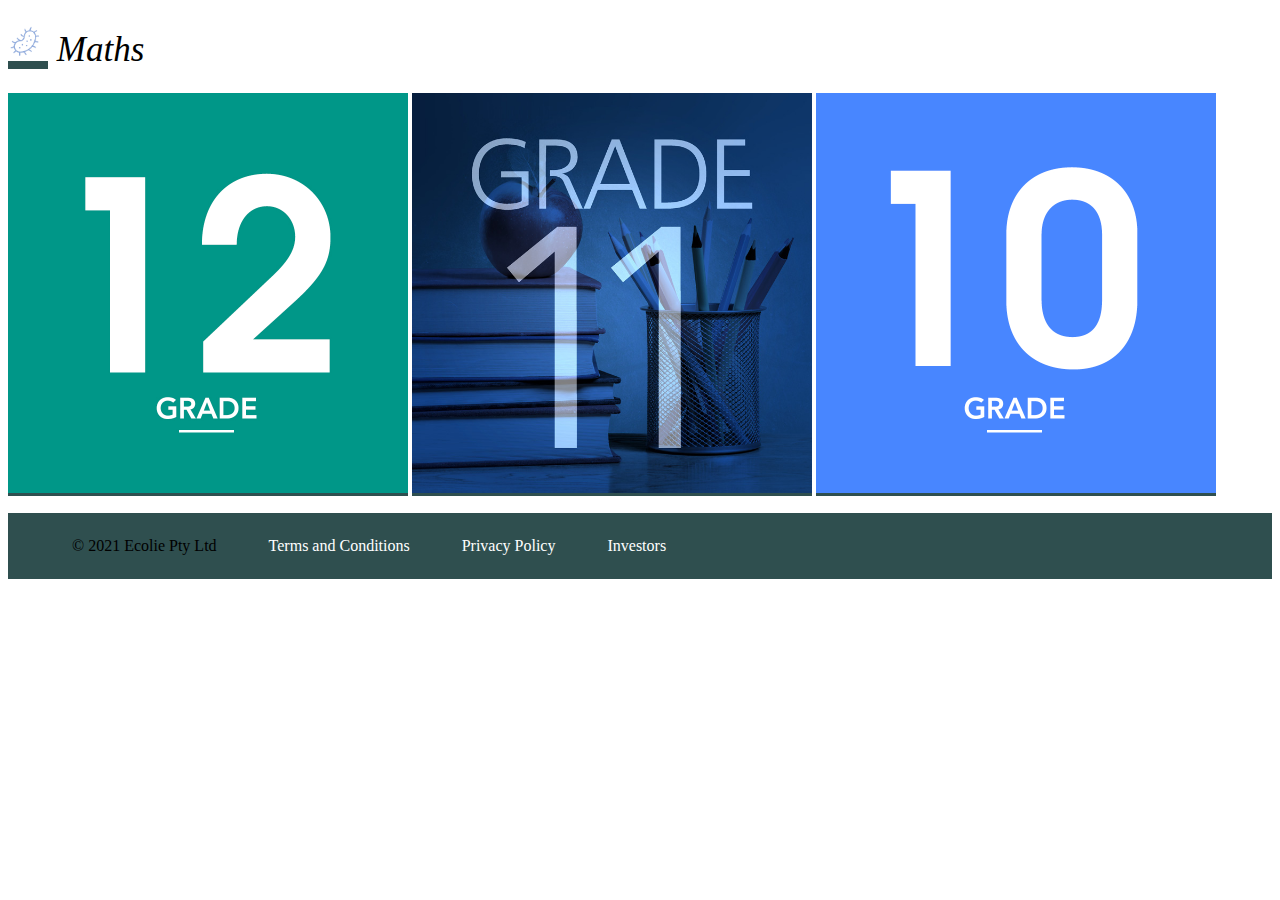
<file: Maths.html>
<!DOCTYPE html>
<html lang="en">
<head>
    <meta charset="UTF-8">
    <meta http-equiv="X-UA-Compatible" content="IE=edge">
    <meta name="viewport" content="width=device-width, initial-scale=1.0">
    <link rel="icon" type="img/png" href="Media/Ecolie Logo.PNG"/>
    <link rel="stylesheet" href="stylesheet1.css">
    <title>Mathematics</title>
</style>
</head>
<body>
    <secttio>
    <main>
        <h1><a href="Home.html"><img src="Media/Ecolie Logo.PNG" width="40px"></a> Maths</h1>  
        
        
            
         <a href="Grade 12.html"><img src="Media/Grade-12.jpg"
          alt="Physics grade 12 textbook" width="400" height="400"/></a>
          

        
            <a href="Coming soon page.html"><img src="Media/Grade11.jpg"
          alt="Physics grade 12 textbook" width="400" height="400"></a>
        
        
    
            <a href="Coming soon page.html"><img src="Media/Grade-10.jpg"
          alt="Physics grade 12 textbook" width="400" height="400"></a>
          

    </main>
</secttio>
    <footer>
        <ft>
            <ul>
                <li>&copy; 2021 Ecolie Pty Ltd</li>
                <li><a href="#">Terms and Conditions</a></li>
                <li><a href="#">Privacy Policy</a></li>
                <li><a href="#">Investors</a></li>
               
            </ul>
        </ft>
    </footer>
    
</body>
</html>
</file>
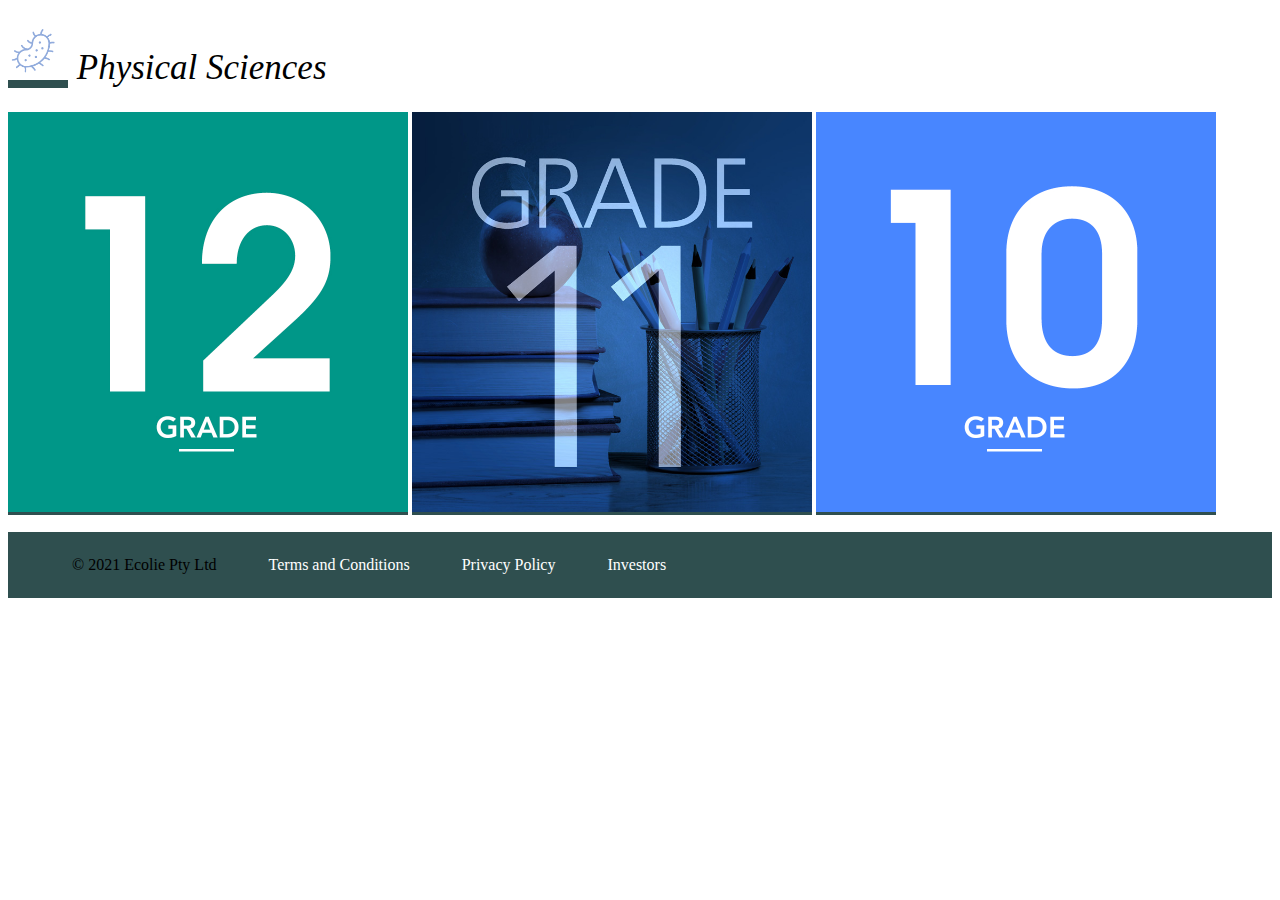
<file: Physical Sc.html>
<!DOCTYPE html>
<html lang="en">
<head>
    <meta charset="UTF-8">
    <meta http-equiv="X-UA-Compatible" content="IE=edge">
    <meta name="viewport" content="width=device-width, initial-scale=1.0">
    <link rel="icon" type="img/png" href="Media/Ecolie Logo.PNG"/>
    <link rel="stylesheet" href="stylesheet1.css">
    <title>Physical Sciences</title>
</head>
<body>
    <secttio>
    <main>
        <h1><a href="Home.html"><img src="Media/Ecolie Logo.PNG" width="60px"></a> Physical Sciences</h1>  
        
        
            
         <a href="Grade 12 Physics Paper 1.html"><img src="Media/Grade-12.jpg"
          alt="Physics grade 12 textbook" width="400" height="400"/></a>
          

        
            <a href="Coming soon page.html"><img src="Media/Grade11.jpg"
          alt="Physics grade 12 textbook" width="400" height="400"></a>
        
        
    
            <a href="Coming soon page.html"><img src="Media/Grade-10.jpg"
          alt="Physics grade 12 textbook" width="400" height="400"></a>
          

    </main>
</secttio>
    <footer>
        <ft>
            <ul>
                <li>&copy; 2021 Ecolie Pty Ltd</li>
                <li><a href="#">Terms and Conditions</a></li>
                <li><a href="#">Privacy Policy</a></li>
                <li><a href="#">Investors</a></li>
               
            </ul>
        </ft>
    </footer>
    
</body>
</html>
</file>
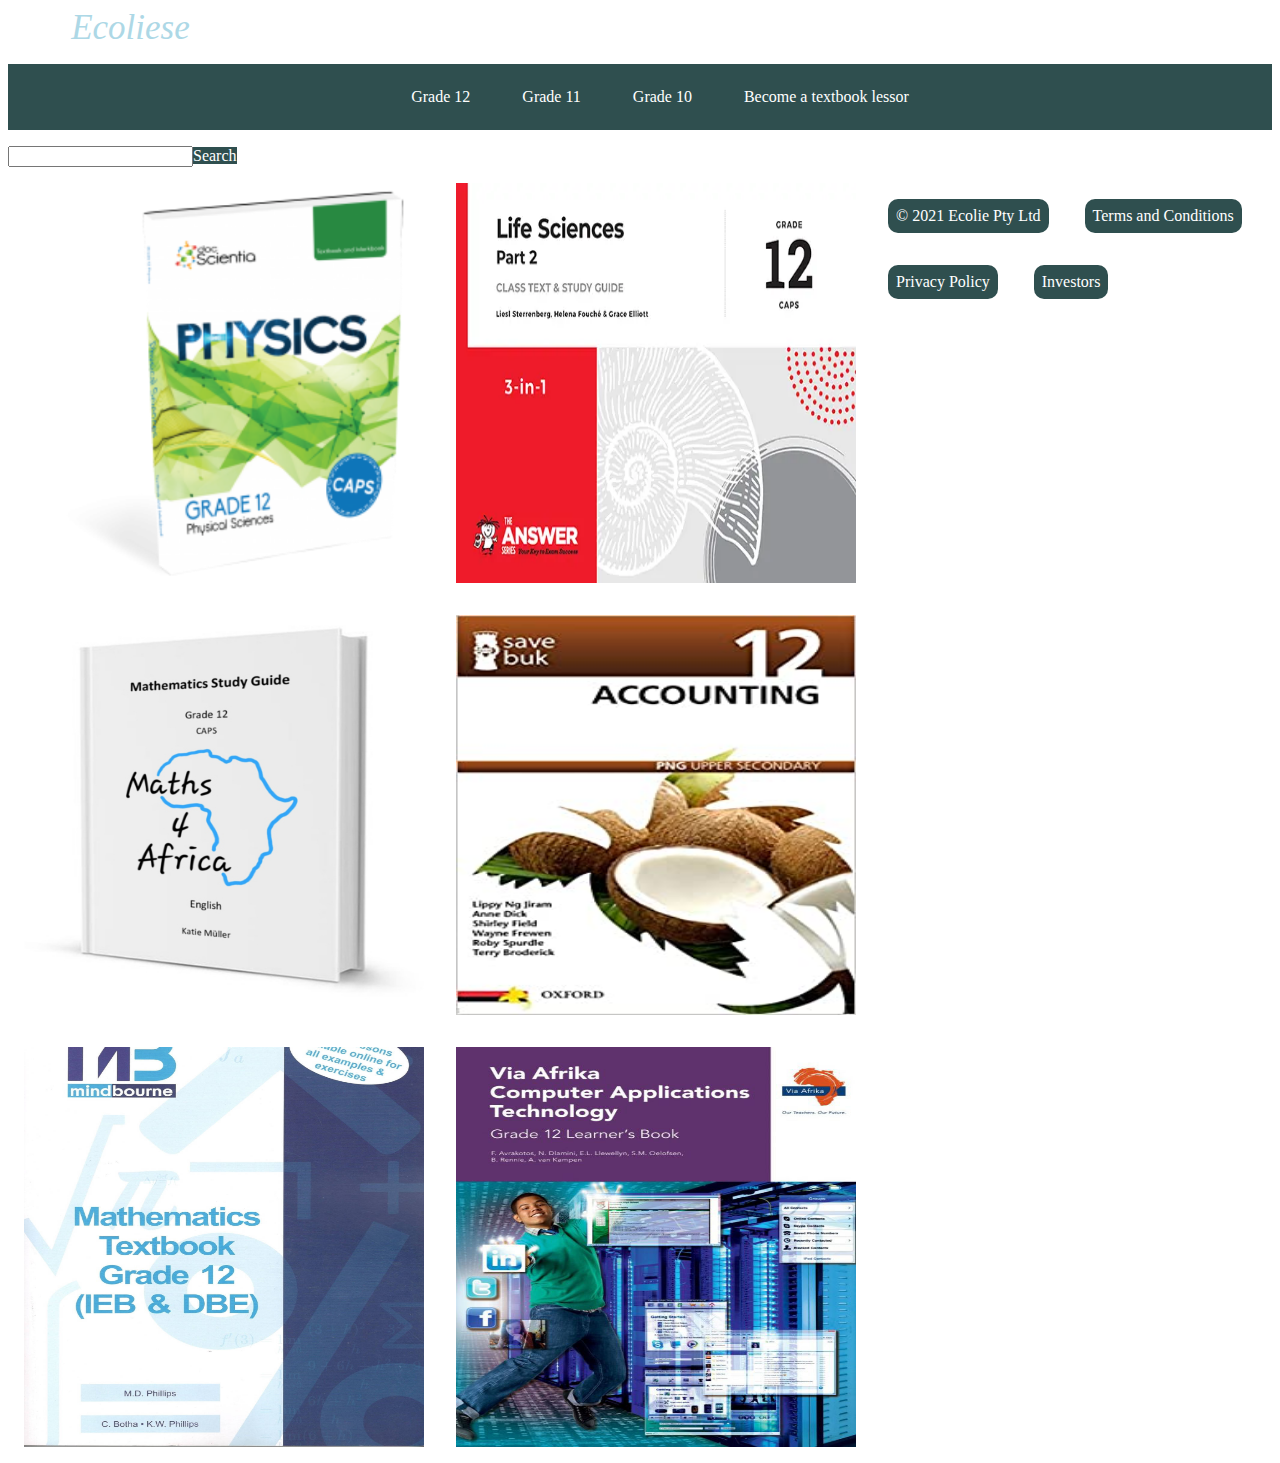
<file: Media/Ecoliese_ Lease your unused book and make some money.html>
<!DOCTYPE html>
<!-- saved from url=(0123)file:///C:/Users/Nondumiso%20Hlongwa/OneDrive%20-%20Durban%20University%20of%20Technology/Desktop/PROJECT%202/Ecoliese.html -->
<html lang="en"><head><meta http-equiv="Content-Type" content="text/html; charset=UTF-8">
    
    <meta http-equiv="X-UA-Compatible" content="IE=edge">
    <meta name="viewport" content="width=device-width, initial-scale=1.0">
    <link rel="icon" type="img/png" href="file:///C:/Users/Nondumiso%20Hlongwa/OneDrive%20-%20Durban%20University%20of%20Technology/Desktop/PROJECT%202/Media/Ecolie%20Logo.PNG">
    <title>Ecoliese: Lease your unused book and make some money</title>
<style>
    h1{
    font-family:'Helvetica‍';
    font-style: italic;
    font-weight: lighter;
    font-size:35px;
    text-align:left;
    color: lightblue;
    margin: 0% 0% 0% 5%;
    }
.Search{
    width: 7000px;
    position: absolute;
}
form button a{
    border-radius: 10px;
    padding: 0.5rem;
}
    div img{
        float: left;
        padding: 0.5rem;
        margin: 0.5rem;
    }

    footer ul{
    text-align: left;
}
footer ul li{
    display: inline-block;
    background-color: darkslategrey;
    border: 0.5rem light black;
    padding: 0.5rem;
    margin: 1rem;
    border-radius: 10px;
    color: white;
}

    .navbar ul{
           text-align: center;
           background-color: darkslategrey;
       }

        .navbar ul li{
            display: inline-block;
            color: wheat;
            padding: 0.5rem;
            margin: 1rem;
            text-align: left;
        }
        a{
            text-decoration: none;
            list-style: none;
            color: white;
            background-color: darkslategrey;
        }

    a:link{
      color: white;
  }
  a:visited{
      background-color: black;
    }
    a:focus{
        text-decoration: rgba(rgb(189, 59, 59), green, blue, alpha);
    }
    a:hover{
        color:turquoise;
        text-decoration: underline;
    }
    a:active{
        background-color:violet;
</style>
</head>
<body>
    <main>
        
        <div class="navbar">
            <h1>Ecoliese</h1>
        <ul>
            <li><a href="file:///C:/Users/Nondumiso%20Hlongwa/OneDrive%20-%20Durban%20University%20of%20Technology/Desktop/PROJECT%202/Ecoliese.html#">Grade 12</a></li>
            <li><a href="file:///C:/Users/Nondumiso%20Hlongwa/OneDrive%20-%20Durban%20University%20of%20Technology/Desktop/PROJECT%202/Ecoliese.html#">Grade 11</a></li>
            <li><a href="file:///C:/Users/Nondumiso%20Hlongwa/OneDrive%20-%20Durban%20University%20of%20Technology/Desktop/PROJECT%202/Ecoliese.html#">Grade 10</a></li>
            <li><a href="file:///C:/Users/Nondumiso%20Hlongwa/OneDrive%20-%20Durban%20University%20of%20Technology/Desktop/PROJECT%202/Becomealessor.html">Become a textbook lessor</a></li>
        </ul>
        <form class="Search&gt;&lt;label for=" search"=""><input id="Search" name="Search" type="search" <button=""><a href="file:///C:/Users/Nondumiso%20Hlongwa/OneDrive%20-%20Durban%20University%20of%20Technology/Desktop/PROJECT%202/Ecoliese.html#">Search</a></form>
        </div>
        
       
            <div>
            
         <a href="file:///C:/Users/Nondumiso%20Hlongwa/OneDrive%20-%20Durban%20University%20of%20Technology/Desktop/PROJECT%202/Ecoliese.html#"><img src="./Ecoliese_ Lease your unused book and make some money_files/0001016_physical-science-g12-textbookworbook-physics-9780639500782_510.png" alt="Physics grade 12 textbook" width="400" height="400"></a>
          

        
            <a href="file:///C:/Users/Nondumiso%20Hlongwa/OneDrive%20-%20Durban%20University%20of%20Technology/Desktop/PROJECT%202/Ecoliese.html#"><img src="./Ecoliese_ Lease your unused book and make some money_files/Gr-12-Life-Sciences-Part-2-CAPS-Cover.jpg.webp" alt="Physics grade 12 textbook" width="400" height="400"></a>
        
        
    
            <a href="file:///C:/Users/Nondumiso%20Hlongwa/OneDrive%20-%20Durban%20University%20of%20Technology/Desktop/PROJECT%202/Ecoliese.html#"><img src="./Ecoliese_ Lease your unused book and make some money_files/Maths for africa.jpeg" alt="Physics grade 12 textbook" width="400" height="400"></a>
          

  
            <a href="file:///C:/Users/Nondumiso%20Hlongwa/OneDrive%20-%20Durban%20University%20of%20Technology/Desktop/PROJECT%202/Ecoliese.html#"><img src="./Ecoliese_ Lease your unused book and make some money_files/Accounting.jpg" alt="Physics grade 12 textbook" width="400" height="400"></a>
          
          <a href="file:///C:/Users/Nondumiso%20Hlongwa/OneDrive%20-%20Durban%20University%20of%20Technology/Desktop/PROJECT%202/Ecoliese.html#"><img src="./Ecoliese_ Lease your unused book and make some money_files/Maths IBE textbook G12.jpeg" alt="Physics grade 12 textbook" width="400" height="400"></a>

          <a href="file:///C:/Users/Nondumiso%20Hlongwa/OneDrive%20-%20Durban%20University%20of%20Technology/Desktop/PROJECT%202/Ecoliese.html#"><img src="./Ecoliese_ Lease your unused book and make some money_files/CAT-12-LB-E-600x865-1.jpg" alt="Physics grade 12 textbook" width="400" height="400"></a>
        </div>

    </main>

    <footer>
        <ft>
            <ul>
                <li>© 2021 Ecolie Pty Ltd</li>
                <li><a href="file:///C:/Users/Nondumiso%20Hlongwa/OneDrive%20-%20Durban%20University%20of%20Technology/Desktop/PROJECT%202/Ecoliese.html#">Terms and Conditions</a></li>
                <li><a href="file:///C:/Users/Nondumiso%20Hlongwa/OneDrive%20-%20Durban%20University%20of%20Technology/Desktop/PROJECT%202/Ecoliese.html#">Privacy Policy</a></li>
                <li><a href="file:///C:/Users/Nondumiso%20Hlongwa/OneDrive%20-%20Durban%20University%20of%20Technology/Desktop/PROJECT%202/Ecoliese.html#">Investors</a></li>
               
            </ul>
        </ft>
    </footer>
    

</body></html>
</file>
<file: stylesheet1.css>
h1{
    font-family:'Helvetica‍';
    font-style: italic;
    font-weight: lighter;
    font-size:35px;
    text-align:left;
    color: black;
    }
    div img{
        float: left;
        padding: 0.5rem;
        margin: 0.5rem;
    }

    footer{
    background-color: darkslategrey;
}

footer ul{
    text-align: left;
}
footer ul li{
    display: inline-block;
    border: 0.5rem light black;
    padding: 0.5rem;
    margin: 1rem;
    border-radius: 10px;
    color: black;
}

    .navbar ul{
           text-align: center;
           background-color: darkslategrey;
       }

        .navbar ul li{
            display: inline-block;
            color: wheat;
            padding: 0.5rem;
            margin: 1rem;
            text-align: left;
        }
        a{
            text-decoration: none;
            list-style: none;
            color: white;
            background-color: darkslategrey;
        }

    a:link{
      color: white;
  }

    a:focus{
        text-decoration: rgba(rgb(189, 59, 59), green, blue, alpha);
    }
    a:hover{
        color:turquoise;
        text-decoration: underline;
    }
    a:active{
        background-color:violet;
    }
    @media
Screen and (max-width: 600px){
    .navbar{
        width: 100%;
    }
    ul{
        width: 100%;
    }
     
    footer{
        width: 100%;
    }
    .container{
        width: 100%;
        flex-direction: column;
    }
    img{
        max-width: 100%;
    }

}
</file>
